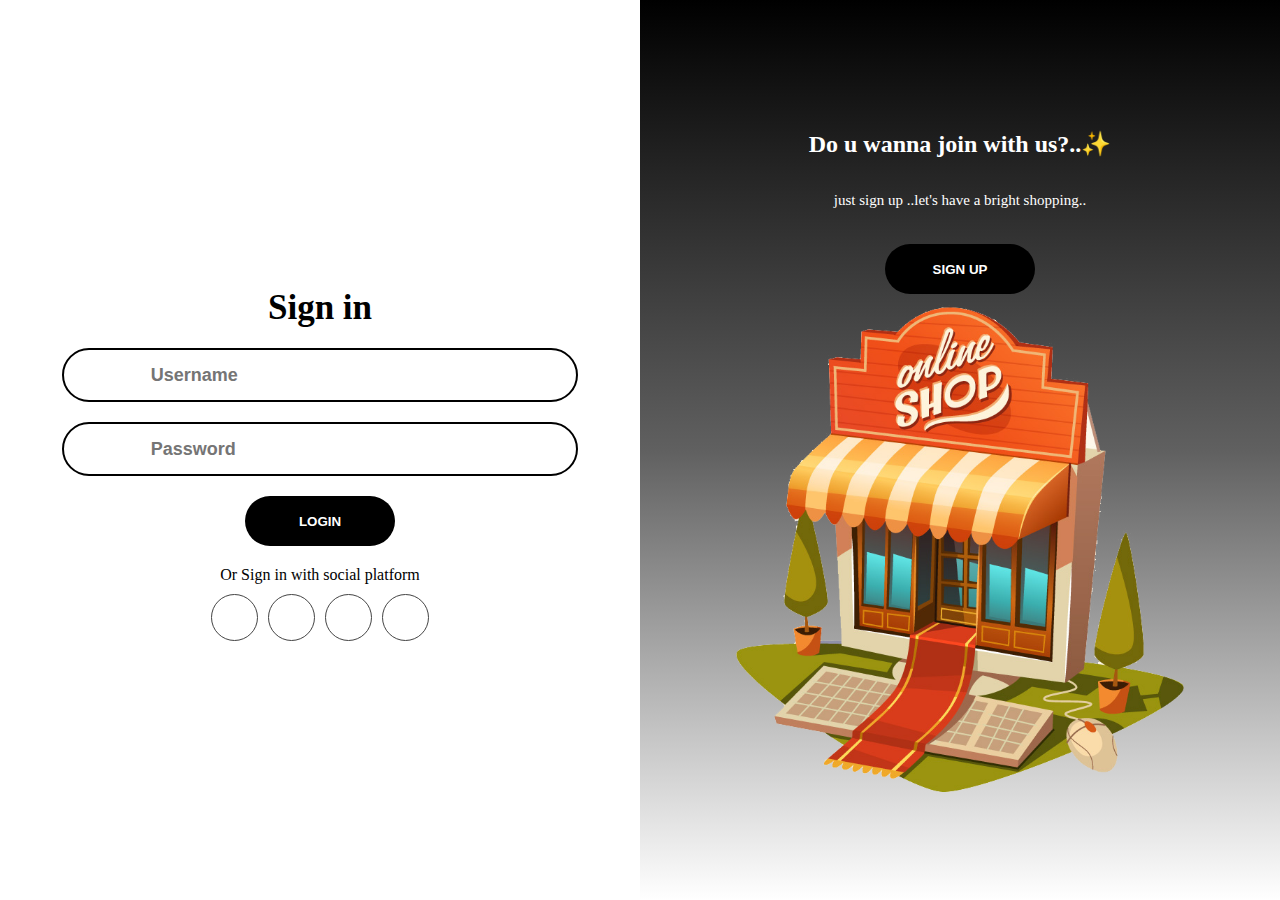
<file: index2.html>
<!DOCTYPE html>
<html lang="en">
<head>
    <meta charset="UTF-8">
    <meta http-equiv="X-UA-Compatible" content="IE=edge">
    <meta name="viewport" content="width=device-width, initial-scale=1.0">
    <link rel="stylesheet" href="https://pro.fontawesome.com/releases/v5.10.0/css/all.css" integrity="sha384-AYmEC3Yw5cVb3ZcuHtOA93w35dYTsvhLPVnYs9eStHfGJvOvKxVfELGroGkvsg+p" crossorigin="anonymous" />
    <link rel="stylesheet" href="styles.css">
    <title>signin-signup</title>
</head>
<body>
    <div class="container">
        <div class="signin-signup">
            <form action="" class="sign-in-form">
                <h2 class="title">Sign in</h2>
                <div class="input-field">
                    <i class="fas fa-user"></i>
                    <input type="text" placeholder="Username">
                </div>
                <div class="input-field">
                    <i class="fas fa-lock"></i>
                    <input type="password" placeholder="Password">
                </div>
                <input type="submit" value="Login" class="btn">
                <p class="social-text">Or Sign in with social platform</p>
                <div class="social-media">
                    <a href="#" class="social-icon">
                        <i class="fab fa-facebook"></i>
                    </a>
                    <a href="" class="social-icon">
                        <i class="fab fa-twitter"></i>
                    </a>
                    <a href="" class="social-icon">
                        <i class="fab fa-google"></i>
                    </a>
                    <a href="" class="social-icon">
                        <i class="fab fa-linkedin-in"></i>
                    </a>
                </div>
                <p class="account-text">Don't have an account? <a href="#" id="sign-up-btn2">Sign up</a></p>
            </form>
            <form action="" class="sign-up-form">
                <h2 class="title">Sign up</h2>
                <div class="input-field">
                    <i class="fas fa-user"></i>
                    <input type="text" placeholder="Username">
                </div>
                <div class="input-field">
                    <i class="fas fa-envelope"></i>
                    <input type="text" placeholder="Email">
                </div>
                <div class="input-field">
                    <i class="fas fa-lock"></i>
                    <input type="password" placeholder="Password">
                </div>
                <input type="submit" value="Sign up" class="btn">
                <p class="social-text">Or Sign in with social platform</p>
                <div class="social-media">
                    <a href="#" class="social-icon">
                        <i class="fab fa-facebook"></i>
                    </a>
                    <a href="" class="social-icon">
                        <i class="fab fa-twitter"></i>
                    </a>
                    <a href="" class="social-icon">
                        <i class="fab fa-google"></i>
                    </a>
                    <a href="" class="social-icon">
                        <i class="fab fa-linkedin-in"></i>
                    </a>
                </div>
                <p class="account-text">Already have an account? <a href="#" id="sign-in-btn2">Sign in</a></p>
            </form>
        </div>
        <div class="panels-container">
            <div class="panel left-panel">
                <div class="content">
                   <h3>New to E-Store?</h3>
                    <p>E store where u can buy and sell engineering products📚️...If u cant stop thinking about it..lets buy it..✨️</p>
                    <button class="btn" id="sign-in-btn">Sign in</button>
                </div>
                <img src="image1.png" alt="" class="image">
            </div>
            <div class="panel right-panel">
                <div class="content">
                        <h3>Do u wanna join with us?..✨️</h3>
                    <p>just sign up ..let's have a bright shopping..</p>
                    <button class="btn" id="sign-up-btn">Sign up</button>
                </div>
                <img src="image2.png" alt="" class="image">
            </div>
        </div>
    </div>
    <script src="app.js"></script>
</body>
</html>
</file>
<file: styles.css>
.container::before {
    content: "";
    position: absolute;
    top: 0;
    left: -50%;
    width: 100%;
    height: 100%;
    background: linear-gradient(black, #606060, white);
    z-index: 6;
    transform: translateX(100%);
    transition: 1s ease-in-out;
}
.signin-signup {
    position: absolute;
    top: 0;
    left: 0;
    width: 100%;
    height: 100%;
    display: flex;
    align-items: center;
    justify-content: space-around;
    z-index: 5;
}
form {
    display: flex;
    align-items: center;
    justify-content: center;
    flex-direction: column;
    width: 40%;
    min-width: 238px;
    padding: 0 10px;
}
form.sign-in-form {
    opacity: 1;
    transition: 0.5s ease-in-out;
    transition-delay: 1s;
}
form.sign-up-form {
    opacity: 0;
    transition: 0.5s ease-in-out;
    transition-delay: 1s;
}
.title {
    font-size: 35px;
    color: black;
    margin-bottom: 10px;
}
.input-field {
    width: 100%;
    height: 50px;
    background: white;
    margin: 10px 0;
    border: 2px solid black;
    border-radius: 50px;
    display: flex;
    align-items: center;
}
.input-field i {
    flex: 1;
    text-align: center;
    color: #666;
    font-size: 18px;
}
.input-field input {
    flex: 5;
    background: none;
    border: none;
    outline: none;
    width: 100%;
    font-size: 18px;
    font-weight: 600;
    color: #444;
}
.btn {
    width: 150px;
    height: 50px;
    border: none;
    border-radius: 50px;
    background: black;
    color: #fff;
    font-weight: 600;
    margin: 10px 0;
    text-transform: uppercase;
    cursor: pointer;
}
.btn:hover {
    background: #606060;
}
.social-text {
    margin: 10px 0;
    font-size: 16px;
}
.social-media {
    display: flex;
    justify-content: center;
}
.social-icon {
    height: 45px;
    width: 45px;
    display: flex;
    align-items: center;
    justify-content: center;
    color: #444;
    border: 1px solid #444;
    border-radius: 50px;
    margin: 0 5px;
}
a {
    text-decoration: none;
}
.social-icon:hover {
    color: black;
    border-color: black;
}
.panels-container {
    position: absolute;
    top: 0;
    left: 0;
    width: 100%;
    height: 100%;
    display: flex;
    align-items: center;
    justify-content: space-around;
}
.panel {
    display: flex;
    flex-direction: column;
    align-items: center;
    justify-content: space-around;
    width: 35%;
    min-width: 238px;
    padding: 0 10px;
    text-align: center;
    z-index: 6;
}
.left-panel {
    pointer-events: none;
}
.content {
    color: #fff;
    transition: 1.1s ease-in-out;
    transition-delay: 0.5s;
}
.panel h3 {
    font-size: 24px;
    font-weight: 600;
}
.panel p {
    font-size: 15px;
    padding: 10px 0;
}
.image {
    width: 100%;
    transition: 1.1s ease-in-out;
    transition-delay: 0.4s;
}
.left-panel .image,
.left-panel .content {
    transform: translateX(-200%);
}
.right-panel .image,
.right-panel .content {
    transform: translateX(0);
}
.account-text {
    display: none;
}
/*Animation*/
.container.sign-up-mode::before {
    transform: translateX(0);
}
.container.sign-up-mode .right-panel .image,
.container.sign-up-mode .right-panel .content {
    transform: translateX(200%);
}
.container.sign-up-mode .left-panel .image,
.container.sign-up-mode .left-panel .content {
    transform: translateX(0);
}
.container.sign-up-mode form.sign-in-form {
    opacity: 0;
}
.container.sign-up-mode form.sign-up-form {
    opacity: 1;
}
.container.sign-up-mode .right-panel {
    pointer-events: none;
}
.container.sign-up-mode .left-panel {
    pointer-events: all;
}
/*Responsive*/
@media (max-width:779px) {
    .container {
        width: 100vw;
        height: 100vh;
    }
}
@media (max-width:635px) {
    .container::before {
        display: none;
    }
    form {
        width: 80%;
    }
    form.sign-up-form {
        display: none;
    }
    .container.sign-up-mode2 form.sign-up-form {
        display: flex;
        opacity: 1;
    }
    .container.sign-up-mode2 form.sign-in-form {
        display: none;
    }
    .panels-container {
        display: none;
    }
    .account-text {
        display: initial;
        margin-top: 30px;
    }
}
@media (max-width:320px) {
    form {
        width: 90%;
    }
}
</file>
